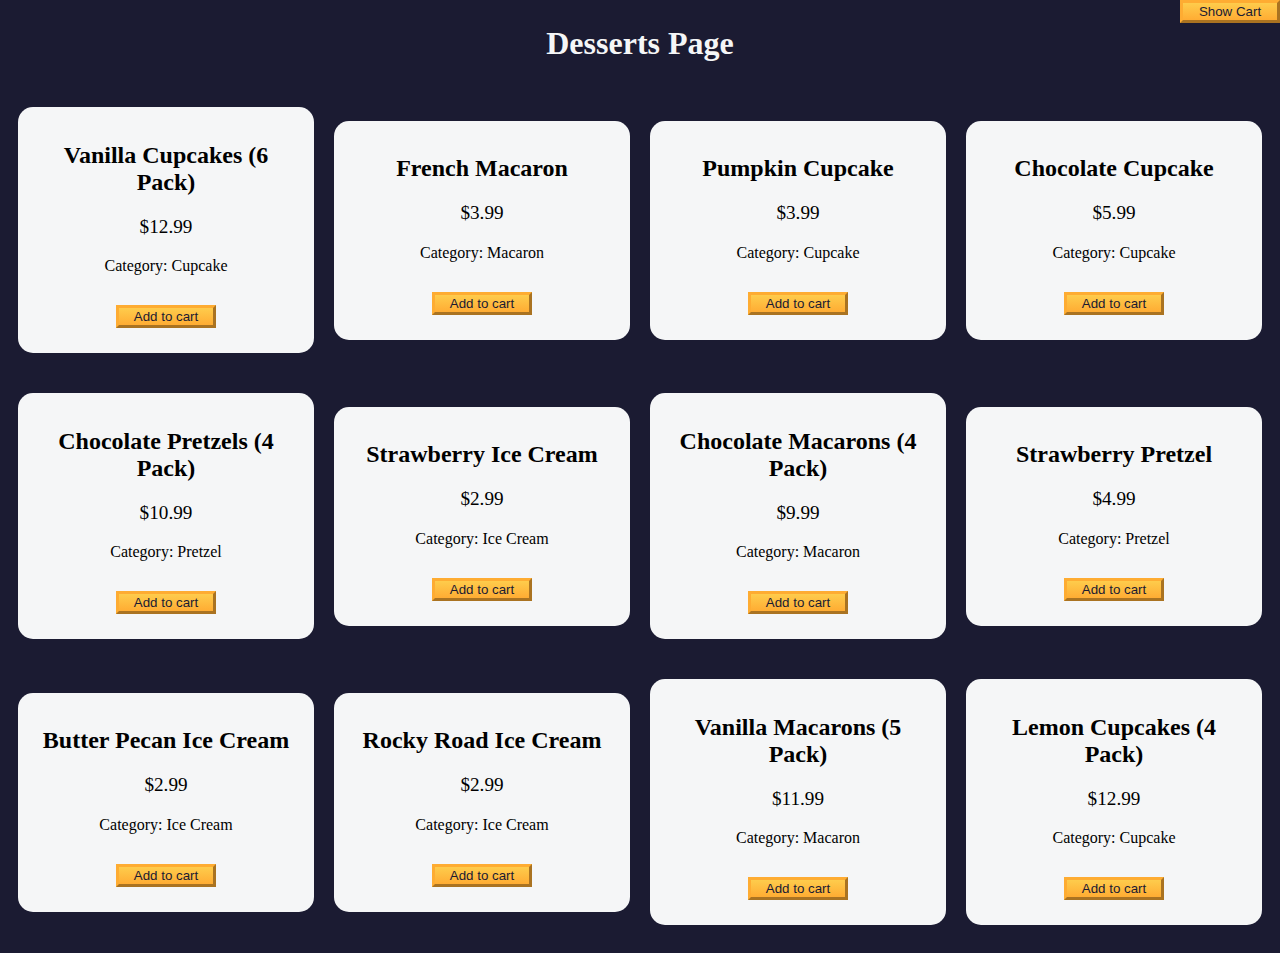
<file: cart/index.html>
<html lang="en">
  <head>
    <meta charset="UTF-8" />
    <meta http-equiv="X-UA-Compatible" content="IE=edge" />
    <meta name="viewport" content="width=device-width, initial-scale=1.0" />
    <title>freeCodeCamp Shopping Cart</title>
    <link rel="stylesheet" href="../cart/styles.css" />
  </head>
  <body>
    <header>
      <h1 class="title">Desserts Page</h1>
    </header>
    <main>
      <button id="cart-btn" type="button" class="btn">
        <span id="show-hide-cart">Show</span> Cart
      </button>
      <div id="cart-container">
        <button class="btn" id="clear-cart-btn" onclick="cart.clearCart()">Clear Cart</button>
        <div id="products-container"></div>
        <p>Total number of items: <span id="total-items">0</span></p>
        <p>Subtotal: <span id="subtotal">$0</span></p>
        <p>Taxes: <span id="taxes">$0</span></p>
        <p>Total: <span id="total">$0</span></p>
      </div>
      <div id="dessert-card-container"></div>
    </main>
    <script src="../cart/script.js"></script>
  </body>
</html>
</file>
<file: cart/styles.css>
*::before,
*::after {
  margin: 0;
  padding: 0;
  box-sizing: border-box;
}

:root {
  --dark-grey: #1b1b32;
  --light-grey: #f5f6f7;
  --black: #000;
  --white: #fff;
  --grey: #3b3b4f;
  --golden-yellow: #fecc4c;
  --yellow: #ffcc4c;
  --gold: #feac32;
  --orange: #ffac33;
  --dark-orange: #f89808;
}

body {
  background-color: var(--dark-grey);
}

.title {
  color: var(--light-grey);
  text-align: center;
  margin: 25px 0;
}

#dessert-card-container {
  display: flex;
  flex-direction: column;
  flex-wrap: wrap;
  align-items: center;
}

.dessert-card {
  background-color: var(--light-grey);
  padding: 15px;
  text-align: center;
  border-radius: 15px;
  margin: 20px 10px;
}

.dessert-price {
  font-size: 1.2rem;
}

.btn {
  display: block;
  cursor: pointer;
  width: 100px;
  color: var(--dark-grey);
  background-color: var(--gold);
  background-image: linear-gradient(var(--golden-yellow), var(--orange));
  border-color: var(--gold);
  border-width: 3px;
}

.btn:hover {
  background-image: linear-gradient(var(--yellow), var(--dark-orange));
}

#cart-btn {
  position: absolute;
  top: 0;
  right: 0;
}

.add-to-cart-btn {
  margin: 30px auto 10px;
}

#cart-container {
  display: none;
  position: absolute;
  top: 60px;
  right: 0;
  background-color: var(--light-grey);
  width: 200px;
  height: 400px;
  border: 8px double var(--black);
  border-radius: 15px;
  text-align: center;
  font-size: 1.2rem;
  overflow-y: scroll;
}

.product {
  margin: 25px 0;
}

.product-count {
  display: inline-block;
  margin-right: 10px;
}

.product-category {
  margin: 10px 0;
}

@media (min-width: 768px) {
  #dessert-card-container {
    flex-direction: row;
  }

  .dessert-card {
    flex: 1 0 21%;
  }

  #cart-container {
    width: 300px;
  }
}
</file>
